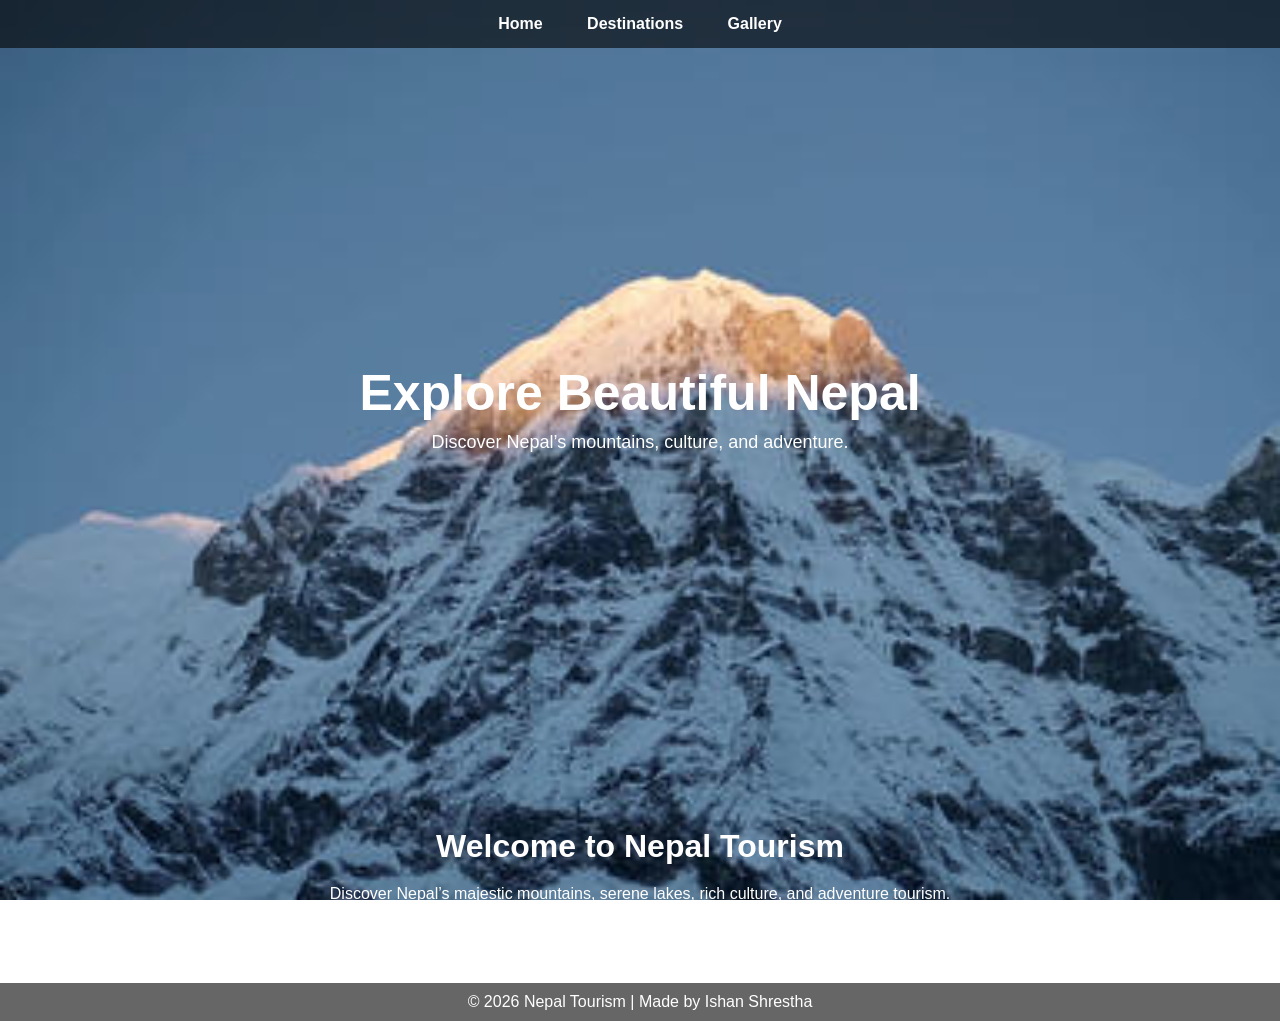
<file: index.html>
<!DOCTYPE html>
<html>
<head>
    <title>Explore Nepal | Tourism</title>
    <link rel="stylesheet" href="css/style.css">
</head>

<body>

<nav>
    <a href="home.html">Home</a>
    <a href="destinations.html">Destinations</a>
    <a href="gallery.html">Gallery</a>
</nav>

<div class="hero">
    <div class="content">
        <h1>Explore Beautiful Nepal</h1>
        <p>Discover Nepal’s mountains, culture, and adventure.</p>
    </div>
</div>

<section>
    <h2>Welcome to Nepal Tourism</h2>
    <p>Discover Nepal’s majestic mountains, serene lakes, rich culture, and adventure tourism.</p>
</section>

<footer>
    © 2026 Nepal Tourism | Made by Ishan Shrestha
</footer>

</body>
</html>
</file>
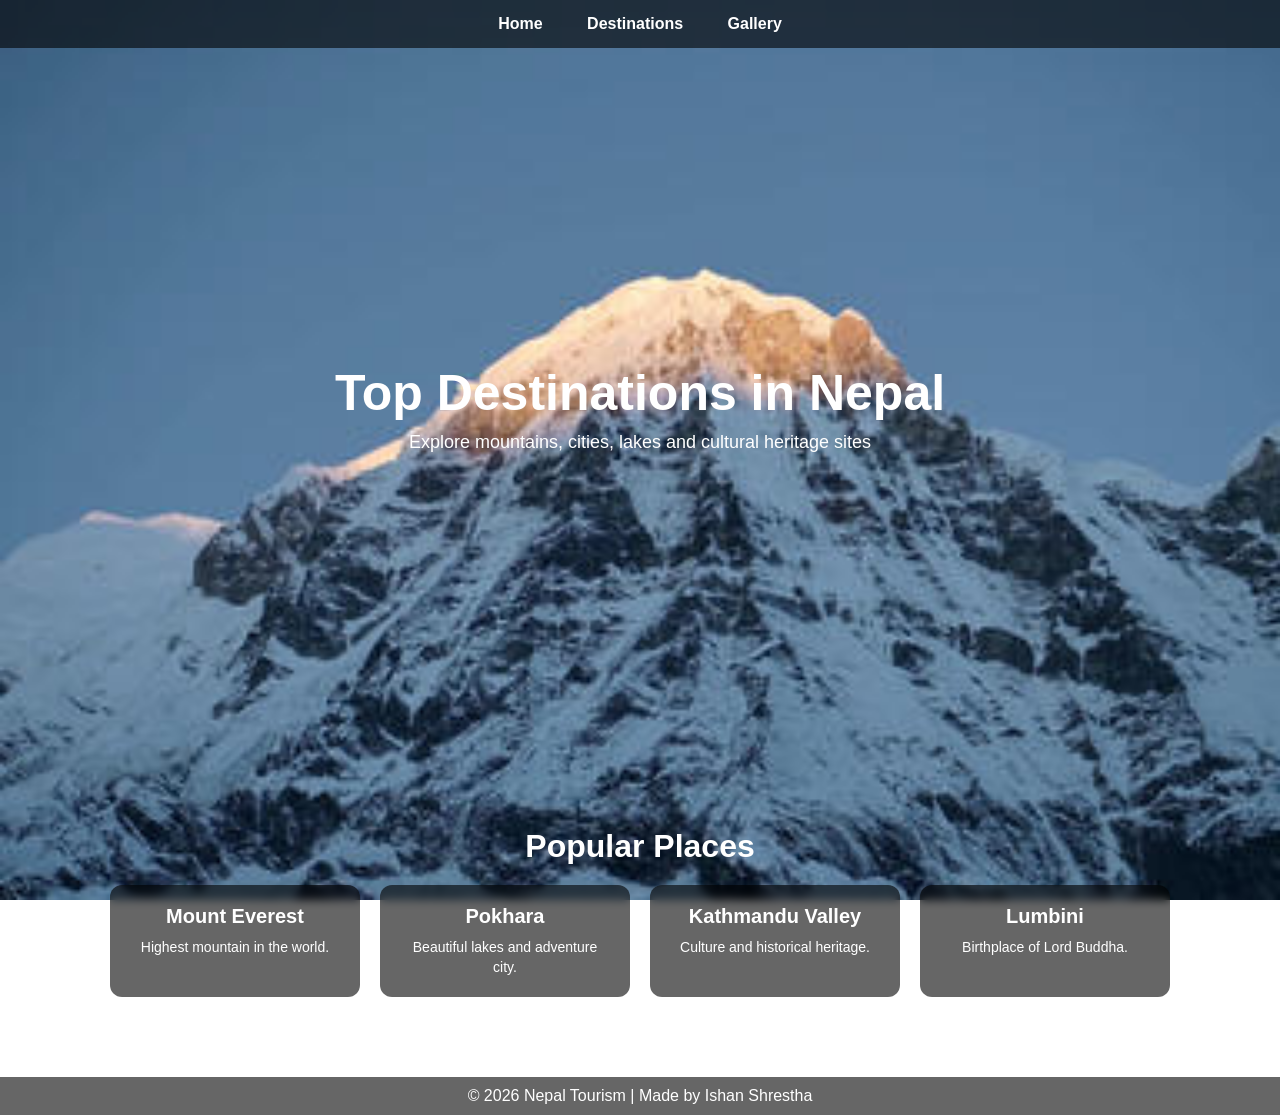
<file: destinations.html>
<!DOCTYPE html>
<html>
<head>
    <title>Destinations | Nepal Tourism</title>
    <link rel="stylesheet" href="css/style.css">
</head>

<body>

<nav>
    <a href="index.html">Home</a>
    <a href="destinations.html">Destinations</a>
    <a href="gallery.html">Gallery</a>
</nav>

<div class="hero">
    <div class="content">
        <h1>Top Destinations in Nepal</h1>
        <p>Explore mountains, cities, lakes and cultural heritage sites</p>
    </div>
</div>

<section>
    <h2>Popular Places</h2>

    <div class="card-container">

        <div class="card">
            <h3>Mount Everest</h3>
            <p>Highest mountain in the world.</p>
        </div>

        <div class="card">
            <h3>Pokhara</h3>
            <p>Beautiful lakes and adventure city.</p>
        </div>

        <div class="card">
            <h3>Kathmandu Valley</h3>
            <p>Culture and historical heritage.</p>
        </div>

        <div class="card">
            <h3>Lumbini</h3>
            <p>Birthplace of Lord Buddha.</p>
        </div>

    </div>
</section>

<footer>
    © 2026 Nepal Tourism | Made by Ishan Shrestha
</footer>

</body>
</html>
</file>
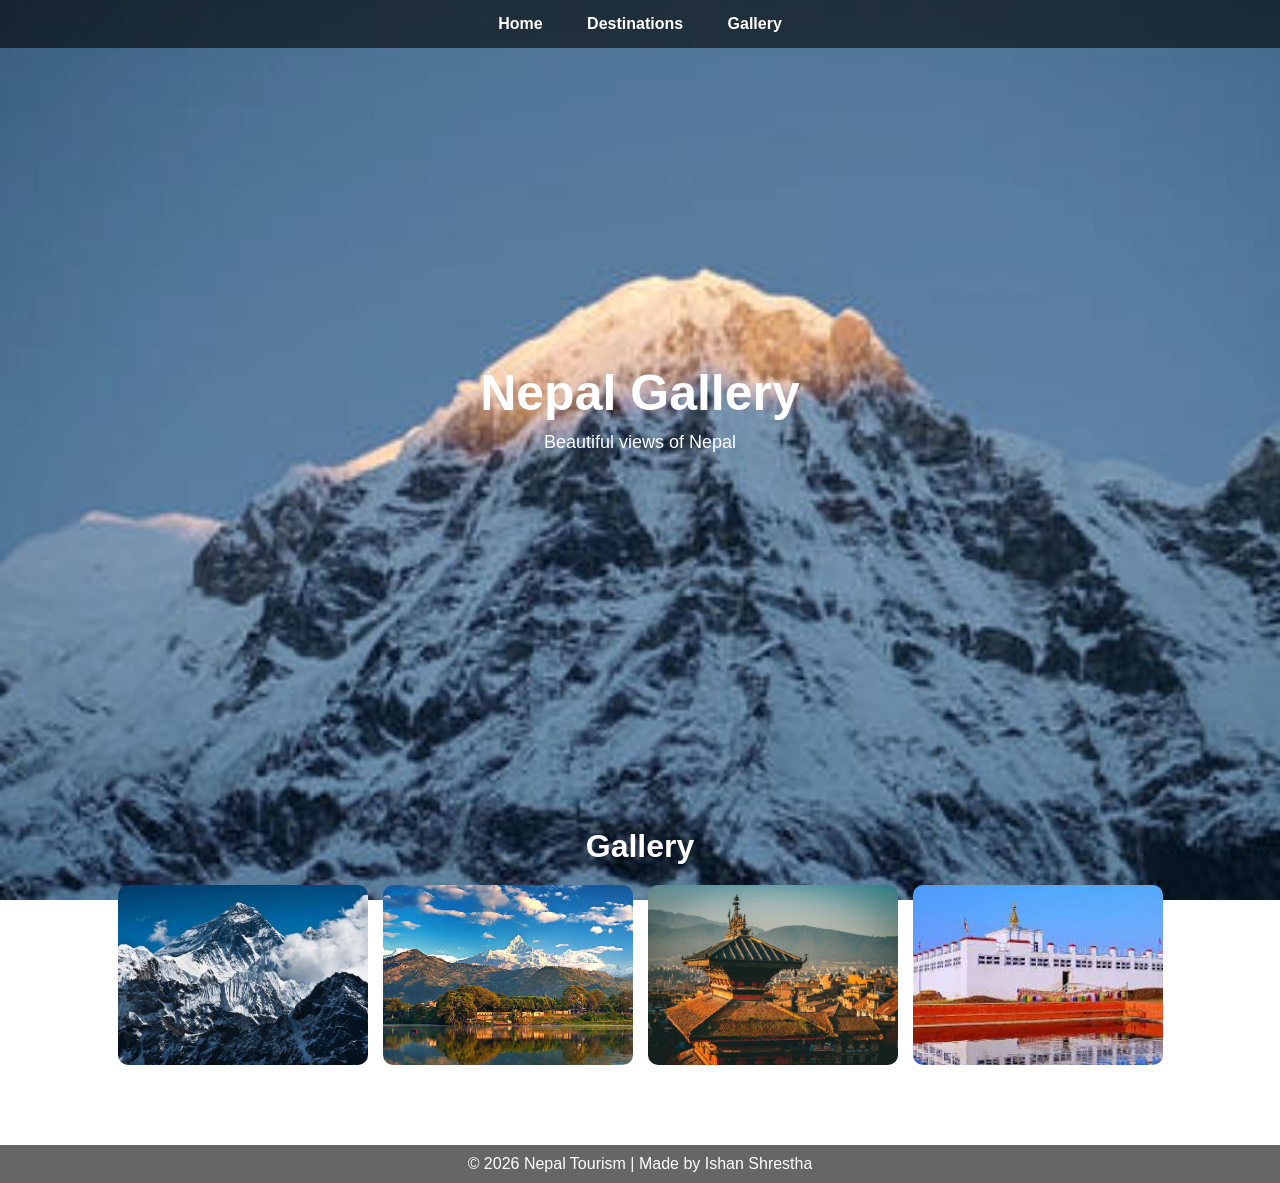
<file: gallery.html>
<!DOCTYPE html>
<html>
<head>
    <title>Gallery | Nepal Tourism</title>
    <link rel="stylesheet" href="css/style.css">
</head>

<body>

<nav>
    <a href="index.html">Home</a>
    <a href="destinations.html">Destinations</a>
    <a href="gallery.html">Gallery</a>
</nav>

<div class="hero">
    <div class="content">
        <h1>Nepal Gallery</h1>
        <p>Beautiful views of Nepal</p>
    </div>
</div>

<section>
    <h2>Gallery</h2>

    <div class="gallery-container">
        <img src="Mount-Everest.webp" alt="">
        <img src="pokhara-socoal.webp" alt="">
        <img src="photo-1623492701902-47dc207df5dc.avif" alt="">
        <img src="lumbini.jpg" alt="">
    </div>
</section>

<footer>
    © 2026 Nepal Tourism | Made by Ishan Shrestha
</footer>

</body>
</html>
</file>
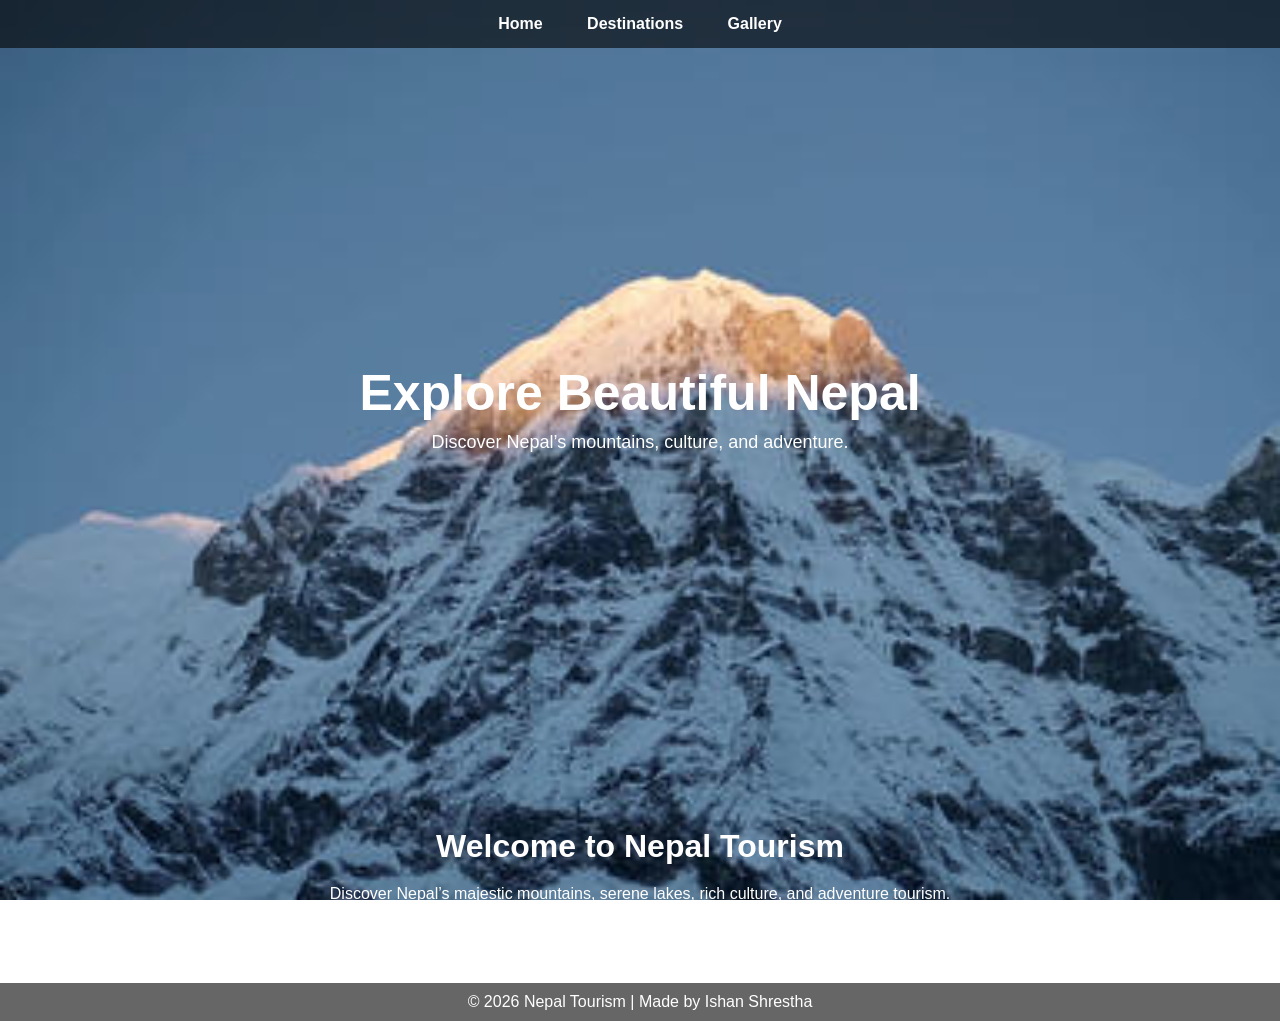
<file: home.html>
<!DOCTYPE html>
<html>
<head>
    <title>Explore Nepal | Tourism</title>
    <link rel="stylesheet" href="css/style.css">
</head>

<body>

<nav>
    <a href="home.html">Home</a>
    <a href="destinations.html">Destinations</a>
    <a href="gallery.html">Gallery</a>
</nav>

<div class="hero">
    <div class="content">
        <h1>Explore Beautiful Nepal</h1>
        <p>Discover Nepal’s mountains, culture, and adventure.</p>
    </div>
</div>

<section>
    <h2>Welcome to Nepal Tourism</h2>
    <p>Discover Nepal’s majestic mountains, serene lakes, rich culture, and adventure tourism.</p>
</section>

<footer>
    © 2026 Nepal Tourism | Made by Ishan Shrestha
</footer>

</body>
</html>
</file>
<file: css/style.css>
* {
    margin: 0;
    padding: 0;
    box-sizing: border-box;
    font-family: Arial, sans-serif;
}

html {
    scroll-behavior: smooth;
}

/* FULL BACKGROUND IMAGE */
body {
    background: url('../bck.gif') no-repeat center center fixed;
    background-size: cover;
    color: white;
}

/* NAVBAR */
nav {
    background: rgba(0, 0, 0, 0.6);
    padding: 15px 0;
    text-align: center;
}

nav a {
    color: white;
    text-decoration: none;
    margin: 0 20px;
    font-weight: bold;
    transition: 0.3s;
}

nav a:hover {
    color: #f6b93b;
}

/* HERO SECTION */
.hero {
    height: 80vh;
    display: flex;
    justify-content: center;
    align-items: center;
    text-align: center;
}

.content {
    max-width: 800px;
}

.hero h1 {
    font-size: 50px;
}

.hero p {
    margin-top: 10px;
    font-size: 18px;
}

/* BUTTON */
.btn {
    display: inline-block;
    margin-top: 20px;
    padding: 10px 20px;
    background: #f6b93b;
    color: black;
    text-decoration: none;
    border-radius: 5px;
    transition: 0.3s;
}

.btn:hover {
    background: #e58e26;
}

/* SECTION */
section {
    padding: 60px 20px;
    text-align: center;
}

/* SECTION TITLE */
section h2 {
    font-size: 32px;
    margin-bottom: 20px;
}

/* CARD CONTAINER */
.card-container {
    display: flex;
    justify-content: center;
    flex-wrap: wrap;
    gap: 20px;
    margin-top: 20px;
}

/* CARD STYLE */
.card {
    background: rgba(0, 0, 0, 0.6);
    padding: 20px;
    width: 250px;
    border-radius: 12px;
    transition: 0.3s;
    backdrop-filter: blur(5px);
}

/* CARD HOVER EFFECT */
.card:hover {
    transform: translateY(-8px);
    background: rgba(0, 0, 0, 0.75);
}

.card h3 {
    margin-bottom: 10px;
    font-size: 20px;
}

.card p {
    font-size: 14px;
    line-height: 1.4;
}

footer {
    background: rgba(0, 0, 0, 0.6);
    text-align: center;
    padding: 10px;
    margin-top: 20px;
}

@media (max-width: 768px) {
    .hero h1 {
        font-size: 30px;
    }

    nav a {
        display: block;
        margin: 10px 0;
    }
}

.gallery-container {
    display: flex;
    flex-wrap: wrap;
    justify-content: center;
    gap: 15px;
    margin-top: 20px;
}

.gallery-container img {
    width: 250px;
    height: 180px;
    object-fit: cover;
    border-radius: 10px;
    transition: 0.3s;
}

.gallery-container img:hover {
    transform: scale(1.05);
}
</file>
